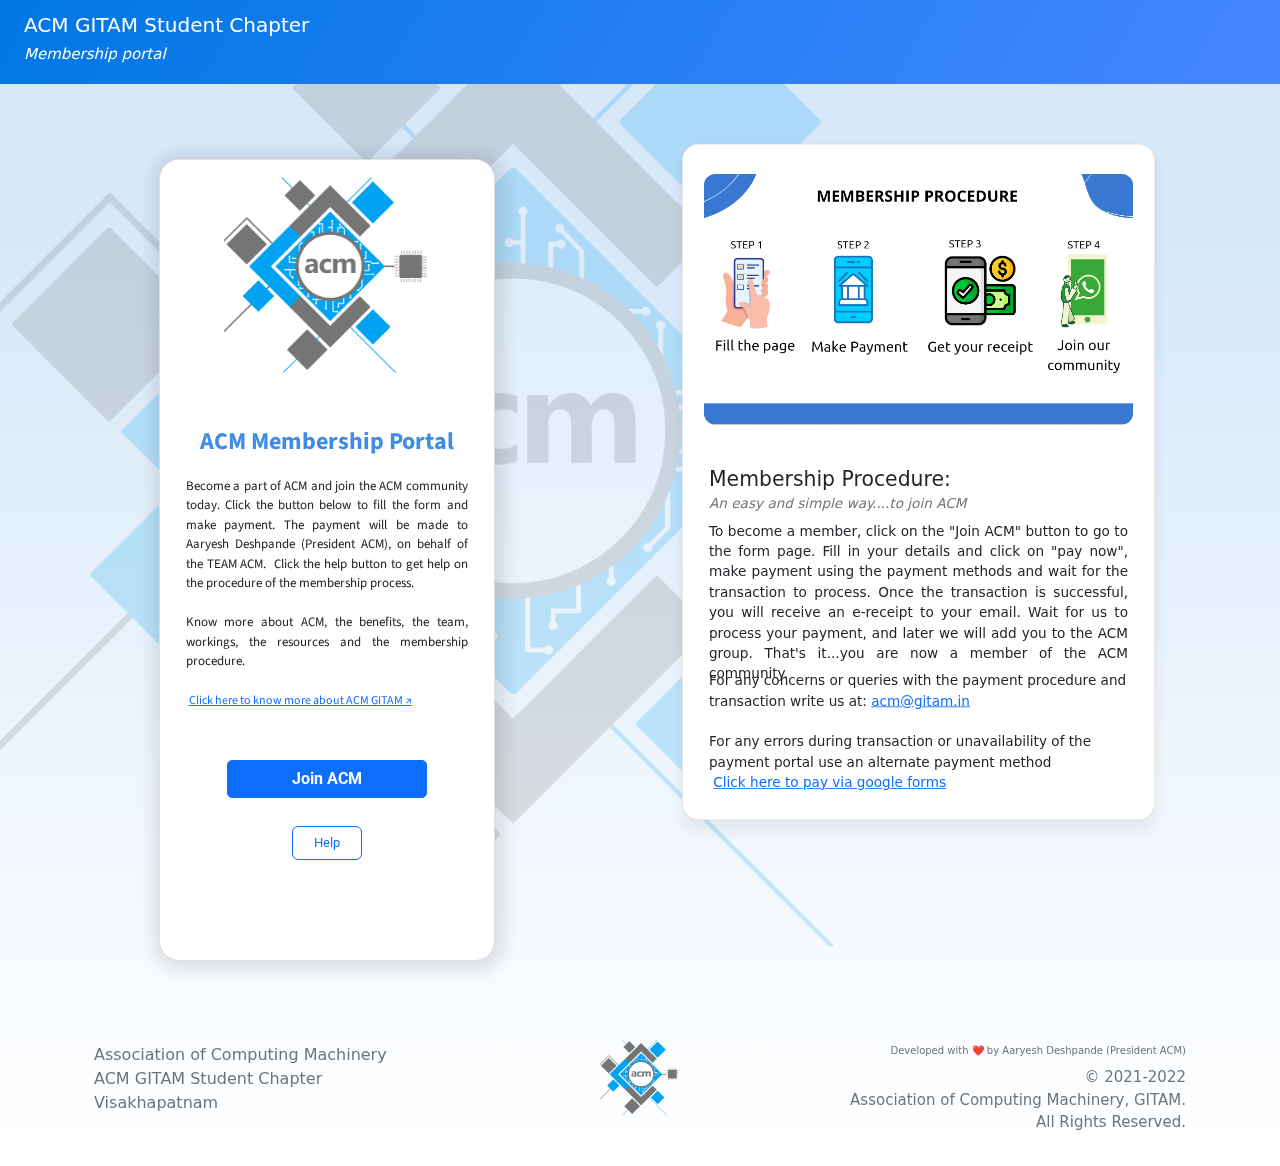
<file: index.html>
<!DOCTYPE html>
<html lang="en" style="background: url(&quot;assets/img/image-9%201.png&quot;) no-repeat, linear-gradient(0deg, #d7e8f9 21%, white);">

<head>
    <meta charset="utf-8">
    <meta name="viewport" content="width=device-width, initial-scale=1.0, shrink-to-fit=no">
    <title>ACM_portal</title>
    <link rel="icon" type="image/png" sizes="1000x946" href="assets/img/image-9.png">
    <link rel="icon" type="image/png" sizes="1000x946" href="assets/img/image-9.png">
    <link rel="icon" type="image/png" sizes="1000x946" href="assets/img/image-9.png">
    <link rel="icon" type="image/png" sizes="1000x946" href="assets/img/image-9.png">
    <link rel="icon" type="image/png" sizes="1000x946" href="assets/img/image-9.png">
    <link rel="stylesheet" href="assets/bootstrap/css/bootstrap.min.css">
    <link rel="stylesheet" href="https://fonts.googleapis.com/css?family=Comfortaa:300,400">
    <link rel="stylesheet" href="https://fonts.googleapis.com/css?family=Roboto:300,400,700">
    <link rel="stylesheet" href="https://fonts.googleapis.com/css?family=Source+Sans+Pro:300,400,600,700,900">
    <link rel="stylesheet" href="assets/css/Bootstrap-4---Payment-Form.css">
    <link rel="stylesheet" href="assets/css/Button-Ripple-Effect-Animation-Wave-Pulse.css">
    <link rel="stylesheet" href="assets/css/Card-Store.css">
    <link rel="stylesheet" href="assets/css/Footer-Clean-icons.css">
    <link rel="stylesheet" href="assets/css/gradient-navbar-styles.css">
    <link rel="stylesheet" href="assets/css/gradient-navbar.css">
    <link rel="stylesheet" href="https://cdnjs.cloudflare.com/ajax/libs/animate.css/3.5.2/animate.min.css">
    <link rel="stylesheet" href="assets/css/Wave-Button.css">
</head>

<body style="background: url(&quot;assets/img/image-9%201.png&quot;) no-repeat, linear-gradient(180deg, #d7e8f9 21%, white);filter: blur(0px);">
    <div class="row">
        <div class="col">
            <!-- Start: gradient-navbar -->
            <nav class="navbar navbar-dark navbar-expand-md" id="app-navbar" style="max-width: 100%;min-width: 0px;">
                <div class="container-fluid"><a class="navbar-brand" href="#">
                        <h1 style="font-size: 20px;text-align: left;color: rgb(255,255,255);">ACM GITAM Student Chapter<br></h1>
                        <h1 style="font-size: 15px;color: rgb(255,255,255);font-style: italic;">Membership portal</h1>
                    </a>
                    <div class="collapse navbar-collapse" id="navcol-1">
                        <ul class="navbar-nav ml-auto">
                            <li class="nav-item" style="margin-top: 15px;margin-bottom: -10px;"></li>
                        </ul>
                    </div>
                </div>
            </nav><!-- End: gradient-navbar -->
        </div>
    </div>
    <div class="row">
        <div class="col-1 col-sm-1 col-md-1 col-lg-5 offset-0 offset-sm-0 offset-md-1 offset-lg-1 flex-shrink-1" style="margin-right: -0;">
            <div>
                <!-- Start: Card Store -->
                <div class="card" style="width: 21rem;border-radius: 6;border-top-left-radius: 20px;border-top-right-radius: 20px;border-bottom-right-radius: 20px;border-bottom-left-radius: 20px;box-shadow: 2px 2px 16px 8px rgba(0,0,0,0.1);min-width: 300px;max-width: 100%;margin: 20px;border-style: solid;margin-top: 75px;margin-left: 50px;transform: scale(1);margin-right: 0px;margin-bottom: 0px;">
                    <div style="width: 100%;height: 230px;background: url(&quot;assets/img/image-9.png&quot;) center / contain space;border-radius: 0;border-top-left-radius: 20px;border-top-right-radius: 20px;position: relative;transform: scale(0.85);">
                        <!-- Start: Modal with Carosel Image -->
                        <div class="d-flex flex-row justify-content-center align-items-center" style="border-radius: 0;width: 60px;height: 60px;position: absolute;bottom: -31px;right: 20px;">
                            <div class="modal fade" role="dialog" tabindex="-1" id="modal_image" aria-labelledby="exampleModalLabel" style="margin-top: 16vh;">
                                <div class="modal-dialog" role="document">
                                    <div class="modal-content">
                                        <div class="modal-header">
                                            <h4 style="font-family: 'Source Sans Pro', sans-serif;font-weight: 700;color: #ffa000;letter-spacing: 1px;">Maquiagem Artística</h4><button type="button" class="btn-close" data-bs-dismiss="modal" aria-label="Close"></button>
                                        </div>
                                        <div class="modal-body">
                                            <div class="carousel slide" data-bs-ride="carousel" id="carousel-1">
                                                <div class="carousel-inner">
                                                    <div class="carousel-item active"><img class="w-100 d-block" src="assets/img/Mariana%20Souza%20Reis.jpeg" alt="Slide Image"></div>
                                                    <div class="carousel-item"><img class="w-100 d-block" src="assets/img/pexels-karolina-grabowska-4219614.jpg" alt="Slide Image"></div>
                                                    <div class="carousel-item"><img class="w-100 d-block" src="assets/img/Tia%20lê.jpg" alt="Slide Image"></div>
                                                </div>
                                                <div>
                                                    <!-- Start: Previous --><a class="carousel-control-prev" href="#carousel-1" role="button" data-bs-slide="prev"><span class="carousel-control-prev-icon"></span><span class="visually-hidden">Previous</span></a><!-- End: Previous -->
                                                    <!-- Start: Next --><a class="carousel-control-next" href="#carousel-1" role="button" data-bs-slide="next"><span class="carousel-control-next-icon"></span><span class="visually-hidden">Next</span></a><!-- End: Next -->
                                                </div>
                                                <ol class="carousel-indicators">
                                                    <li data-bs-target="#carousel-1" data-bs-slide-to="0" class="active"></li>
                                                    <li data-bs-target="#carousel-1" data-bs-slide-to="1"></li>
                                                    <li data-bs-target="#carousel-1" data-bs-slide-to="2"></li>
                                                </ol>
                                            </div>
                                        </div>
                                        <div class="modal-footer"><button class="btn btn-light" data-bss-hover-animate="pulse" type="button" style="font-family: 'Source Sans Pro', sans-serif;background: #b86868;color: rgb(255,255,255);border-radius: 25px;margin-bottom: 4px;padding-right: 16px;padding-left: 16px;box-shadow: 2px 2px 12px rgba(117,117,117,0.77);border-style: none;" data-bs-dismiss="modal">Fechar</button></div>
                                    </div>
                                </div>
                            </div>
                        </div><!-- End: Modal with Carosel Image -->
                    </div>
                    <div class="card-body d-flex flex-column flex-fill justify-content-between align-items-center flex-sm-shrink-1 flex-md-shrink-1" style="padding-bottom: 20px;height: 570px;padding-left: -51px;">
                        <div>
                            <h4 style="font-family: 'Source Sans Pro', sans-serif;font-weight: 700;color: rgb(62,140,228);margin-bottom: 20px;margin-top: 22px;text-align: center;">ACM Membership Portal</h4>
                            <p style="font-family: 'Source Sans Pro', sans-serif;color: #212121;text-align: justify;font-size: 13px;margin-left: 10px;margin-right: 10px;margin-top: 0px;margin-bottom: 35px;">Become a part of ACM and join the ACM community today. Click the button below to fill the form and make payment. The payment will be made to Aaryesh Deshpande (President ACM), on behalf of the TEAM ACM.&nbsp; Click the help button to get help on the procedure of the membership process.&nbsp;<br><br>Know more about ACM, the benefits, the team, workings, the resources and the membership procedure.<br><br>&nbsp;<a href="https://linktr.ee/acm_gitam_dashboard" target="_blank" style="margin-left: 0px;font-size: 12px;">Click here to know more about ACM GITAM ↗</a></p>
                        </div>
                        <div style="margin-bottom: 25px;">
                            <form><a class="btn btn-primary" role="button" style="border-radius: 5px;width: 200px;" href="https://pmny.in/KrNUau4kIjVJ"><strong>Join ACM</strong></a></form>
                        </div><button class="btn btn-primary" type="button" data-bs-target="#modal-1" data-bs-toggle="modal" style="background: url(&quot;https://cdn.bootstrapstudio.io/placeholders/1400x800.png&quot;), rgb(255,255,255);border-radius: 6px;color: var(--bs-blue);font-size: 13px;border-width: 1px;border-style: solid;margin-bottom: 80px;margin-top: -10px;width: 70px;">Help</button>
                    </div>
                </div><!-- End: Card Store -->
            </div>
        </div>
        <div class="col-auto col-xl-6" style="padding: 0px;">
            <div class="card d-none d-sm-none d-md-none d-lg-none d-xl-flex flex-shrink-1" style="margin-left: 0px;margin-right: 95px;margin-top: 0px;border-radius: 20px;box-shadow: 0px 14px 14px 2px rgba(33,37,41,0.05);transform: scale(0.85);margin-bottom: 10px;"><img class="img-fluid card-img-top w-100 d-block" src="assets/img/msedge_3k7vGqHw2q.png" style="transform: scale(0.91);border-radius: 15px;margin: 16px;margin-top: 20px;margin-left: 0px;margin-right: 0px;margin-bottom: 20px;">
                <div class="card-body d-table float-start" style="margin-left: 15px;margin-top: 0px;margin-right: 15px;margin-bottom: 15px;">
                    <h4 class="card-title">Membership Procedure:</h4>
                    <h6 class="text-muted card-subtitle mb-2" style="font-style: italic;margin-bottom: 0px;">An easy and simple way....to join ACM</h6>
                    <p class="card-text" style="text-align: justify;margin-top: 11px;height: 160px;">To become a member, click on the "Join ACM" button to go to the form page. Fill in your details and click on "pay now", make payment using the payment methods and wait for the transaction to process. Once the transaction is successful, you will receive an e-receipt to your email. Wait for us to process your payment, and later we will add you to the ACM group. That's it...you are now a member of the ACM community.&nbsp;</p><span>For any concerns or queries with the payment procedure and transaction write us at:&nbsp;<a href="mailto:acm@gitam.in" data-bs-target="#">acm@gitam.in</a></span><span style="margin-bottom: 30px;"><br><br>For any errors during transaction or unavailability of the payment portal use an alternate payment method&nbsp;<br>&nbsp;</span><a class="card-link" href="https://forms.gle/dCvU7iEyEpqmYBaSA" data-bs-target="#" target="_blank">Click here to pay via google forms</a>
                </div>
            </div>
        </div>
    </div>
    <div class="col">
        <div class="modal fade" role="dialog" tabindex="-1" id="modal-1">
            <div class="modal-dialog" role="document">
                <div class="modal-content">
                    <div class="card d-sm-none d-md-none d-lg-grid flex-shrink-1" style="margin-left: 0px;margin-right: 0px;margin-top: -35px;border-radius: 20px;box-shadow: 0px 14px 14px 2px rgba(33,37,41,0.05);transform: scale(0.75);margin-bottom: 10px;"><a class="btn btn-primary" role="button" href="index.html">Close Help</a><img class="img-fluid card-img w-100 d-block" src="assets/img/msedge_3k7vGqHw2q.png" style="transform: scale(0.91);border-radius: 15px;margin: 16px;margin-top: 20px;margin-left: 0px;margin-right: 0px;margin-bottom: 20px;">
                        <div class="card-body d-table float-start" style="margin-left: 15px;margin-top: 0px;margin-right: 15px;margin-bottom: 15px;">
                            <h4 class="card-title">Membership Procedure:</h4>
                            <h6 class="text-muted card-subtitle mb-2" style="font-style: italic;margin-bottom: 0px;">An easy and simple way....to join ACM</h6>
                            <p class="card-text" style="text-align: justify;margin-top: 20px;height: 160px;margin-bottom: 135px;">To become a member, click on the "Join ACM" button to go to the form page. Fill in your details and click on "pay now", make payment using the payment methods and wait for the transaction to process. Once the transaction is successful, you will receive an e-receipt to your email. Wait for us to process your payment, and later we will add you to the ACM group. That's it...you are now a member of the ACM community.&nbsp;<br><br></p><span>For any concerns or queries with the payment procedure and transaction write us at:&nbsp;<a href="mailto:acm@gitam.in" data-bs-target="#">acm@gitam.in</a></span><span style="margin-bottom: 30px;"><br><br>For any errors during transaction or unavailability of the payment portal use an alternate payment method&nbsp;<br>&nbsp;</span><a class="card-link" href="https://forms.gle/dCvU7iEyEpqmYBaSA" data-bs-target="#" target="_blank">Click here to pay via google forms</a>
                        </div><a class="btn btn-primary" role="button" href="index.html">Close Help</a>
                    </div>
                </div>
            </div>
        </div>
    </div>
    <div class="row d-md-flex d-lg-flex">
        <div class="col" style="margin-top: 50px;">
            <!-- Start: Footer Clean -->
            <footer class="text-center py-4">
                <div class="container">
                    <div class="row row-cols-1 row-cols-lg-3">
                        <div class="col">
                            <p class="text-muted d-none d-lg-block my-2" style="text-align: left;">Association of Computing Machinery<br>ACM GITAM Student Chapter<br>Visakhapatnam</p>
                        </div>
                        <div class="col"><img class="img-fluid d-none d-lg-inline-flex d-xl-inline-flex" src="assets/img/image-9.png" style="transform: scale(1);height: 75px;margin-top: 5px;"></div>
                        <div class="col">
                            <p class="text-muted my-2" style="text-align: right;font-size: 10px;">Developed with ❤️ by Aaryesh Deshpande (President ACM)</p>
                            <p class="text-muted my-2" style="text-align: right;font-size: 15px;">© 2021-2022<br>Association of Computing Machinery, GITAM.<br>All Rights Reserved.</p>
                        </div>
                    </div>
                </div>
            </footer><!-- End: Footer Clean -->
        </div>
    </div>
    <script src="assets/bootstrap/js/bootstrap.min.js"></script>
    <script src="assets/js/bs-init.js"></script>
    <script src="assets/js/Bootstrap-4---Payment-Form.js"></script>
    <script src="assets/js/Button-Ripple-Effect-Animation-Wave-Pulse.js"></script>
</body>

</html>
</file>
<file: assets/css/Button-Ripple-Effect-Animation-Wave-Pulse.css>
.ripple-effect {
  position: relative;
  overflow: hidden;
  -webkit-transform: translate3d(0, 0, 0);
}
</file>
<file: assets/css/Card-Store.css>
img {
  border-radius: 5px;
}

img {
  border-radius: 5px;
}
</file>
<file: assets/css/Footer-Clean-icons.css>
.bs-icon {
  --bs-icon-size: .75rem;
  display: flex;
  flex-shrink: 0;
  justify-content: center;
  align-items: center;
  font-size: var(--bs-icon-size);
  width: calc(var(--bs-icon-size) * 2);
  height: calc(var(--bs-icon-size) * 2);
  color: var(--bs-primary);
}

.bs-icon-xs {
  --bs-icon-size: 1rem;
  width: calc(var(--bs-icon-size) * 1.5);
  height: calc(var(--bs-icon-size) * 1.5);
}

.bs-icon-sm {
  --bs-icon-size: 1rem;
}

.bs-icon-md {
  --bs-icon-size: 1.5rem;
}

.bs-icon-lg {
  --bs-icon-size: 2rem;
}

.bs-icon-xl {
  --bs-icon-size: 2.5rem;
}

.bs-icon.bs-icon-primary {
  color: var(--bs-white);
  background: var(--bs-primary);
}

.bs-icon.bs-icon-primary-light {
  color: var(--bs-primary);
  background: rgba(var(--bs-primary-rgb), .2);
}

.bs-icon.bs-icon-semi-white {
  color: var(--bs-primary);
  background: rgba(255, 255, 255, .5);
}

.bs-icon.bs-icon-rounded {
  border-radius: .5rem;
}

.bs-icon.bs-icon-circle {
  border-radius: 50%;
}
</file>
<file: assets/css/gradient-navbar-styles.css>
#brand-logo {
  font-size: 34px;
}

#app-navbar {
  background: linear-gradient(120deg, #00e4d0, #5983e8);
}
</file>
<file: assets/css/gradient-navbar.css>
#brand-logo {
  font-size: 34px;
}

#app-navbar {
  background: linear-gradient(120deg, #0077e4, #4786ff);
}
</file>
<file: assets/css/Wave-Button.css>
.features-blue p {
  color: rgba(255,255,255,0.6);
}

.btn {
  border-radius: 0;
}

.btn.focus, .btn:focus, .btn:hover {
  color: #ffffff;
  text-decoration: none;
  background-color: #1485ee;
  border: none;
}

.btn {
  font-family: 'Roboto';
  font-weight: 400;
}
</file>
